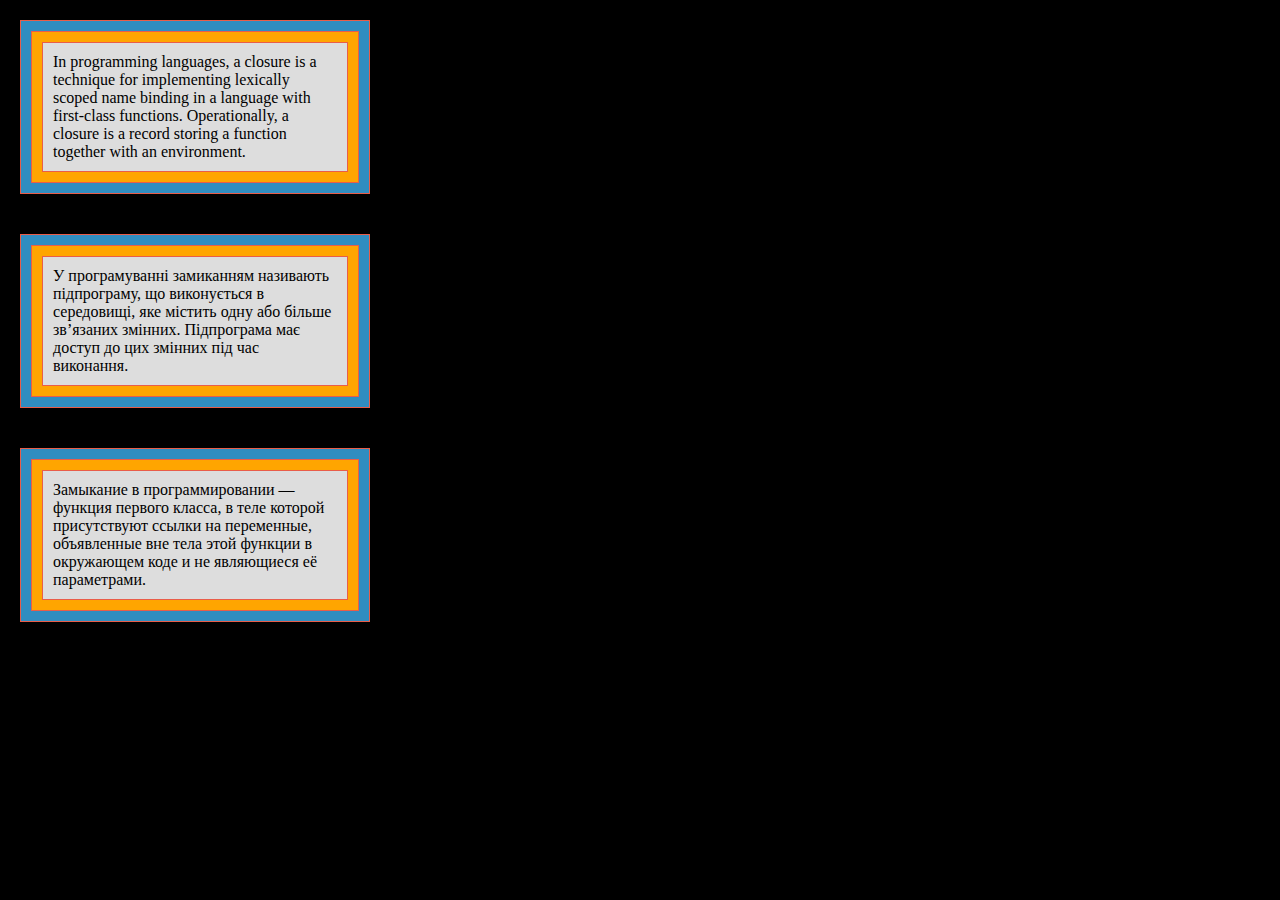
<file: index.html>
<!doctype html><html lang="en"><head><meta charset="UTF-8"><meta name="viewport" content="width=device-width, user-scalable=no, initial-scale=1.0,
          maximum-scale=1.0, minimum-scale=1.0"><meta http-equiv="X-UA-Compatible" content="ie=edge"><title>Enclosures</title><link rel="stylesheet" href="style.a60514fc.css"></head><body> <section> <div id="qa-block" class="outer block"> <div class="inner block"> <div class="content block"> In programming languages, a closure is a technique for implementing lexically <br> scoped name binding in a language with first-class functions. Operationally, a <br> closure is a record storing a function together with an environment. </div> </div> </div> <div class="outer block"> <div class="inner block"> <div class="content block"> У програмуванні замиканням називають підпрограму, що виконується в середовищі, яке містить одну або більше зв’язаних змінних. Підпрограма має доступ до цих змінних під час <br> виконання. </div> </div> </div> <div class="outer block"> <div class="inner block"> <div class="content block"> Замыкание в программировании — функция первого класса, в теле которой присутствуют ссылки на переменные, объявленные вне тела этой функции в окружающем коде и не являющиеся её параметрами. </div> </div> </div> </section> </body></html>
</file>
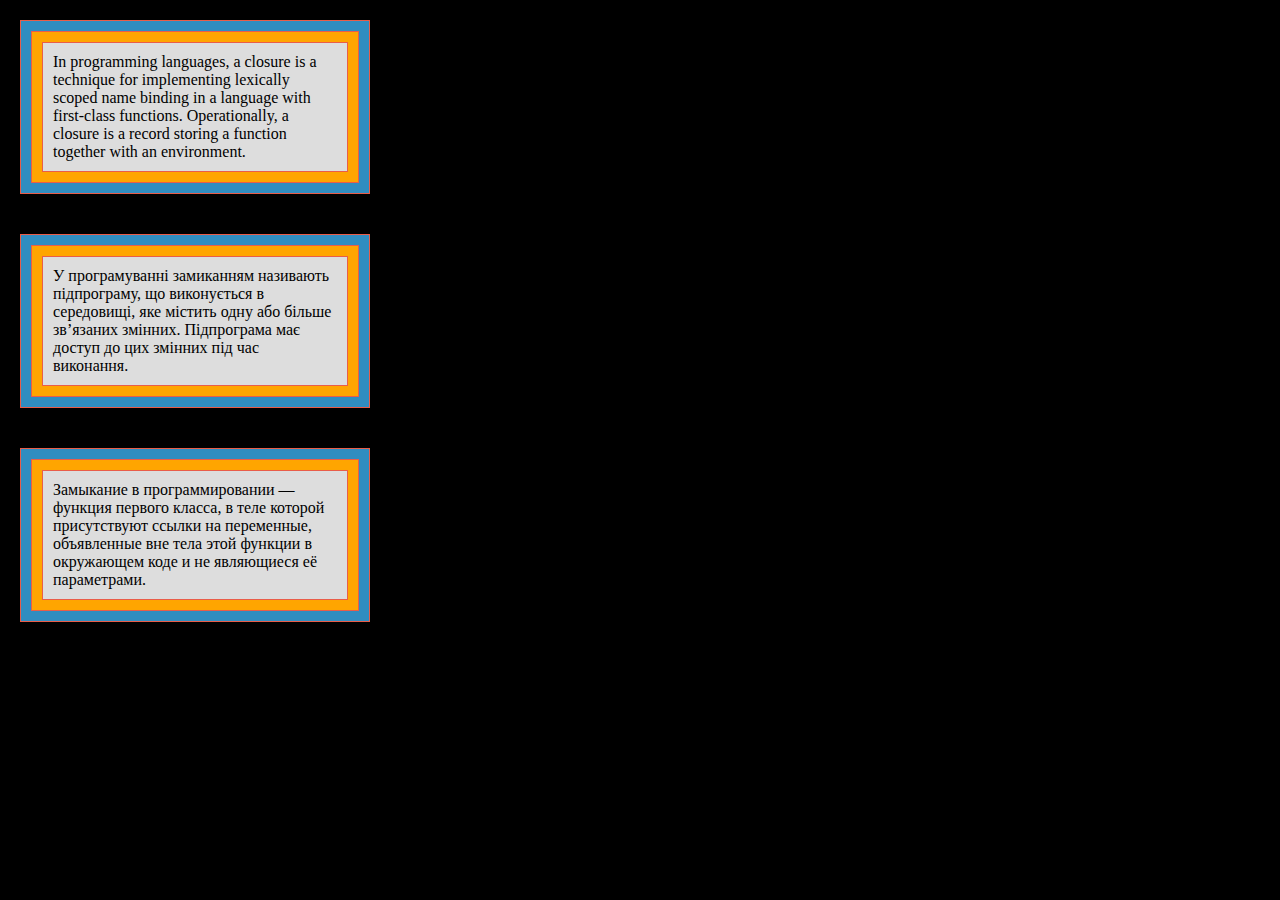
<file: src/index.html>
<!doctype html>
<html lang="en">
  <head>
    <meta charset="UTF-8">
    <meta name="viewport" content="width=device-width, user-scalable=no, initial-scale=1.0,
          maximum-scale=1.0, minimum-scale=1.0">
    <meta http-equiv="X-UA-Compatible" content="ie=edge">
    <title>Enclosures</title>
    <link rel="stylesheet" href="./style.css">
  </head>
  <body>
    <section>
      <div id="qa-block" class="outer block">
        <div class="inner block">
          <div class="content block">
            In programming languages, a closure is a technique for
            implementing lexically
            <br>
            scoped
            name binding in a language with first-class functions.
            Operationally, a
            <br>
            closure is a record storing a function together with an
            environment.
          </div>
        </div>
      </div>
      <div class="outer block">
        <div class="inner block">
          <div class="content block">
            У програмуванні замиканням називають підпрограму, що
            виконується в середовищі,
            яке містить одну або більше зв’язаних змінних. Підпрограма має
            доступ до цих змінних під час
            <br>
            виконання.
          </div>
        </div>
      </div>
      <div class="outer block">
        <div class="inner block">
          <div class="content block">
            Замыкание в программировании — функция первого класса, в теле
            которой
            присутствуют ссылки на переменные, объявленные вне тела этой
            функции в
            окружающем коде и не являющиеся её параметрами.
          </div>
        </div>
      </div>
    </section>
  </body>
</html>
</file>
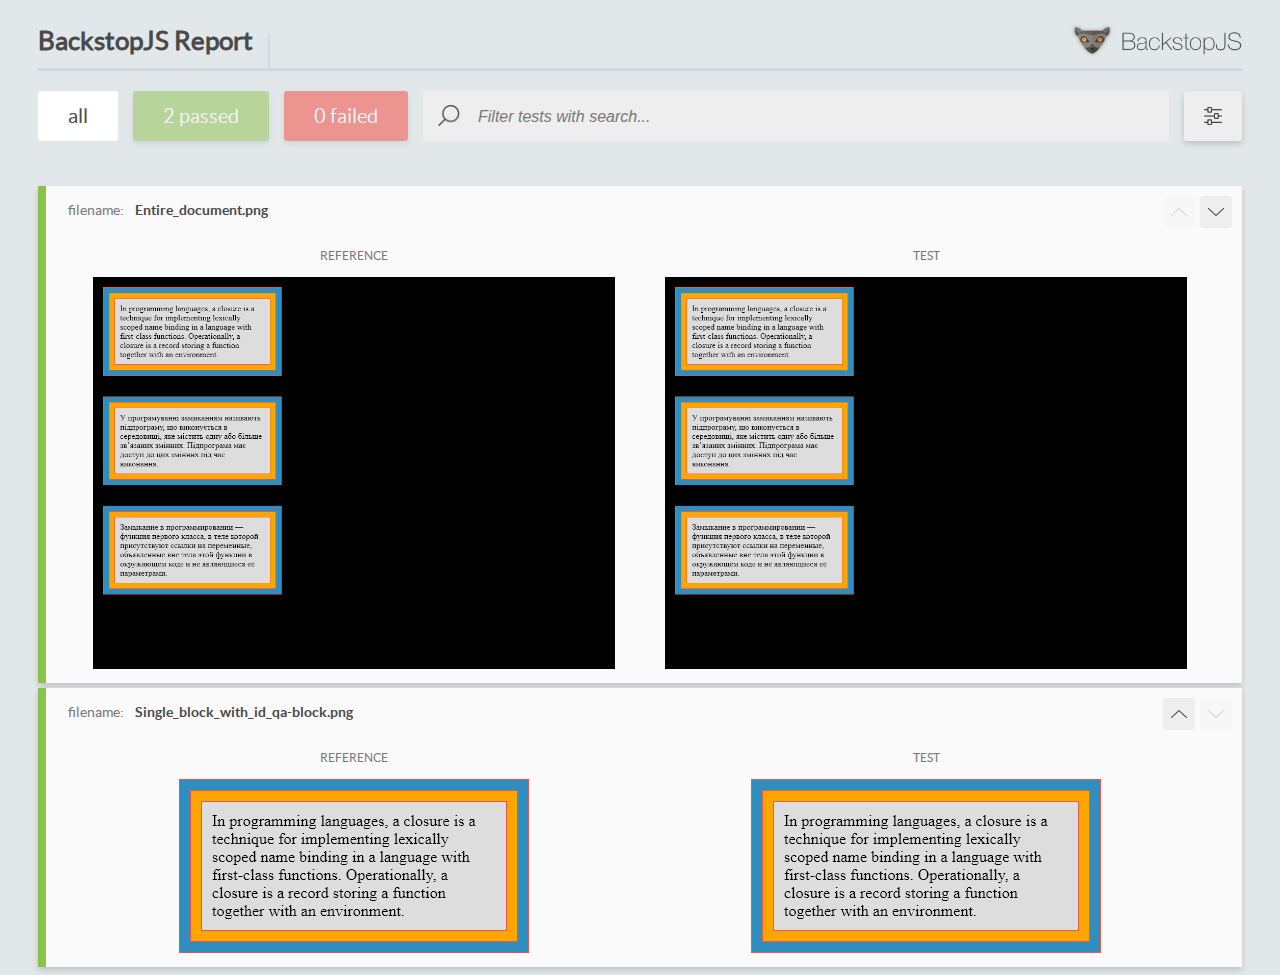
<file: report/html_report/index.html>
<!DOCTYPE html>
<html>
  <head>
    <meta charset="utf-8">
    <title>BackstopJS Report</title>

    <style>
      @font-face {
          font-family: 'latoregular';
          src: url('./assets/fonts/lato-regular-webfont.woff2') format('woff2'),
              url('./assets/fonts/lato-regular-webfont.woff') format('woff');
          font-weight: 400;
          font-style: normal;
      }
      @font-face {
          font-family: 'latobold';
          src: url('./assets/fonts/lato-bold-webfont.woff2') format('woff2'),
              url('./assets/fonts/lato-bold-webfont.woff') format('woff');
          font-weight: 700;
          font-style: normal;
      }

      .ReactModal__Body--open {
          overflow: hidden;
      }
      .ReactModal__Body--open .header {
        display: none;
      }

    </style>
  </head>
  <body style="background-color: #E2E7EA">
    <div id="root">

    </div>
    <script type="text/javascript">
      function report (report) { // eslint-disable-line no-unused-vars
        window.tests = report;
      }
    </script>
    <script type="text/javascript" src="config.js"></script>
    <script type="text/javascript" src="index_bundle.js"></script>
  </body>
</html>
</file>
<file: style.a60514fc.css>
body{margin:0;padding:0;font-weight:500;background-color:#000}.block{border:1px solid #e95d49;box-sizing:border-box}.outer{background-color:#308dc0;width:350px;margin:20px 20px 40px}.inner{background-color:orange;width:328px;margin:10px}.content{width:306;padding:10px;margin:10px;background-color:#ddd}
/*# sourceMappingURL=style.a60514fc.css.map */
</file>
<file: src/style.css>
body {
  margin: 0;
  padding: 0;
  font-weight: 500;
  background-color: black;
}

.block {
  border: 1px solid #e95d49;
  box-sizing: border-box;
}

.outer {
  background-color: rgb(48, 141, 192);
  width: 350px;
  margin: 20px 20px 40px;
}

.inner {
  background-color: rgb(255, 165, 0);
  width: 328px;
  margin: 10px;
}

.content {
  width: 306;
  padding: 10px;
  margin: 10px;
  background-color: #ddd;
}
</file>
